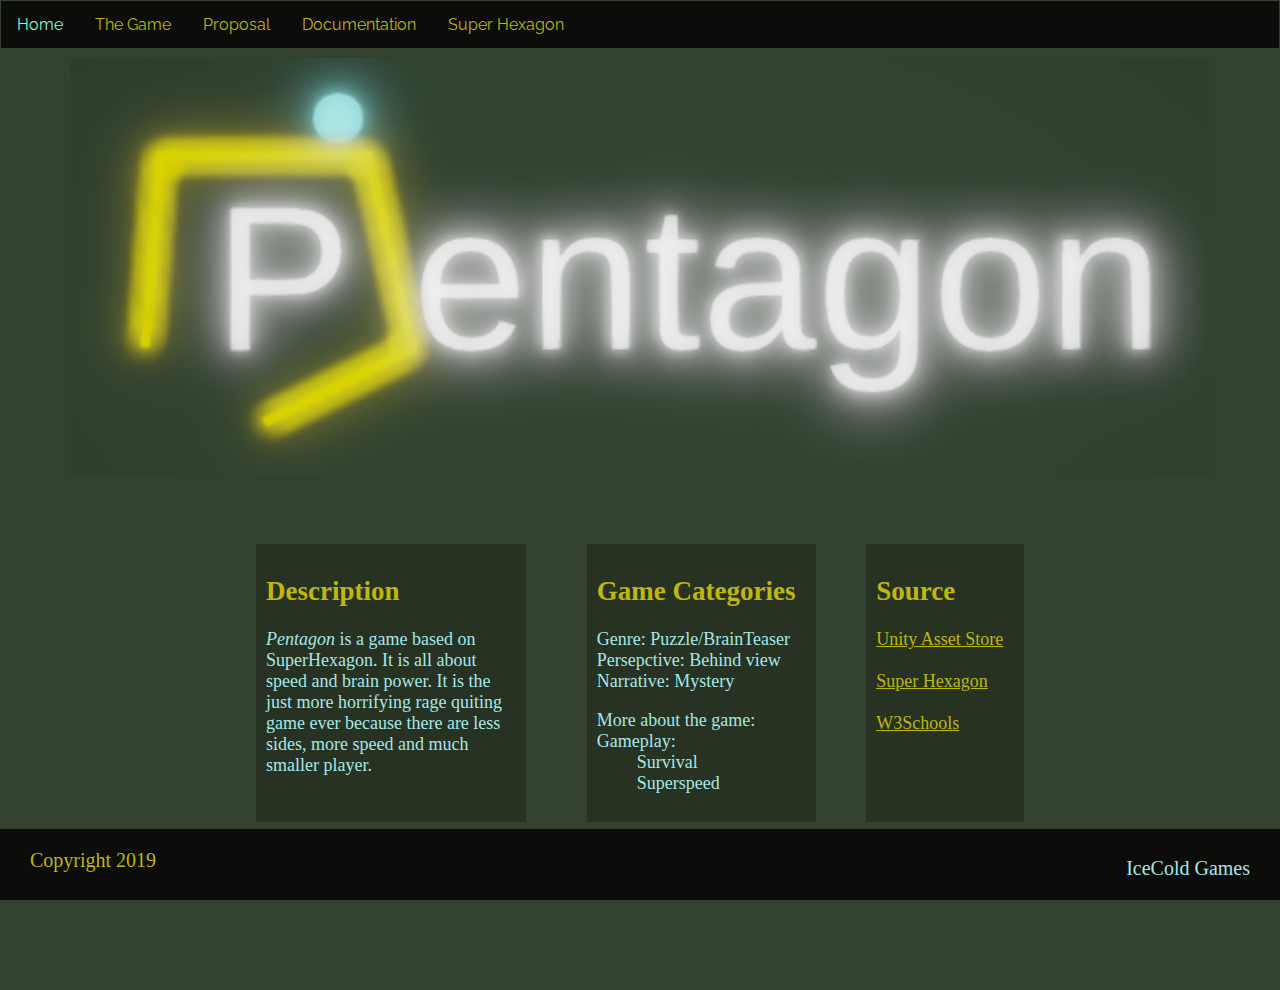
<file: project3/index.html>
<!DOCTYPE html>
<html lang="en">

<head>
    <meta charset="UTF-8">
    <meta name="viewport" content="width=device-width, initial-scale=1.0">
    <meta http-equiv="X-UA-Compatible" content="ie=edge">
    <link href="https://fonts.googleapis.com/css?family=Raleway&display=swap" rel="stylesheet">
    <title>Pentagon</title>
    <link rel="stylesheet" type="text/css" href="css/style.css">
</head>

<body>

    
        <nav class="nav">
                <a href="" class="navItem">Home</a>
                <a href="project.html" class="navItem">The Game</a>
                <a href="proposal.html" class="navItem">Proposal</a>
                <a href="documentation.html" class="navItem">Documentation</a>
                <a href="https://www.superhexagon.com/" class="navItem">Super Hexagon</a>
            </nav>
            <h1><img class="main" src="media/pentagonLogo.png" alt="title"></h1>
    
    <main>
        <div class="grid-container-details">
            <!-- <div class="item1" id="1"> -->
                <div class="pPadding">
                    <p>
                        <h2>Description</h2>
                        <p><em>Pentagon</em> is a game based on SuperHexagon. It is all about speed and brain power.
                            It is the just more horrifying rage quiting game ever
                            because there are less sides, more speed and much smaller player.
                        </p>

                </div>
            
            <!-- <div class="item2"> -->
                <div class="pPadding">
                    <p>
                        <h2>Game Categories</h2>
                        <p>Genre: Puzzle/BrainTeaser <br>
                            Persepctive: Behind view <br>
                            Narrative: Mystery
                            <dl>More about the game:
                                <dt>Gameplay:</dt>
                                <dd>Survival</dd>
                                <dd>Superspeed</dd>
                            </dl>
                        </p>
                </div>
           
            <!-- <div class="item3"> -->
                <div class="pPadding">
                    <h2>Source</h2>
                    <p><a href="https://assetstore.unity.com/">Unity Asset Store</a>
                        <br>
                        <br>
                        <a href="https://www.superhexagon.com/">Super Hexagon</a>
                        <br>
                        <br>
                        <a href="https://www.w3schools.com/">W3Schools</a>


                    </p>
                </div>
            

        </div>

        <footer>
            <div class="footer">
                <p class="copyright">Copyright 2019</p>
                <p class="other">IceCold Games</p>
            </div>
        </footer>
    </main>

</body>

</html>
</file>
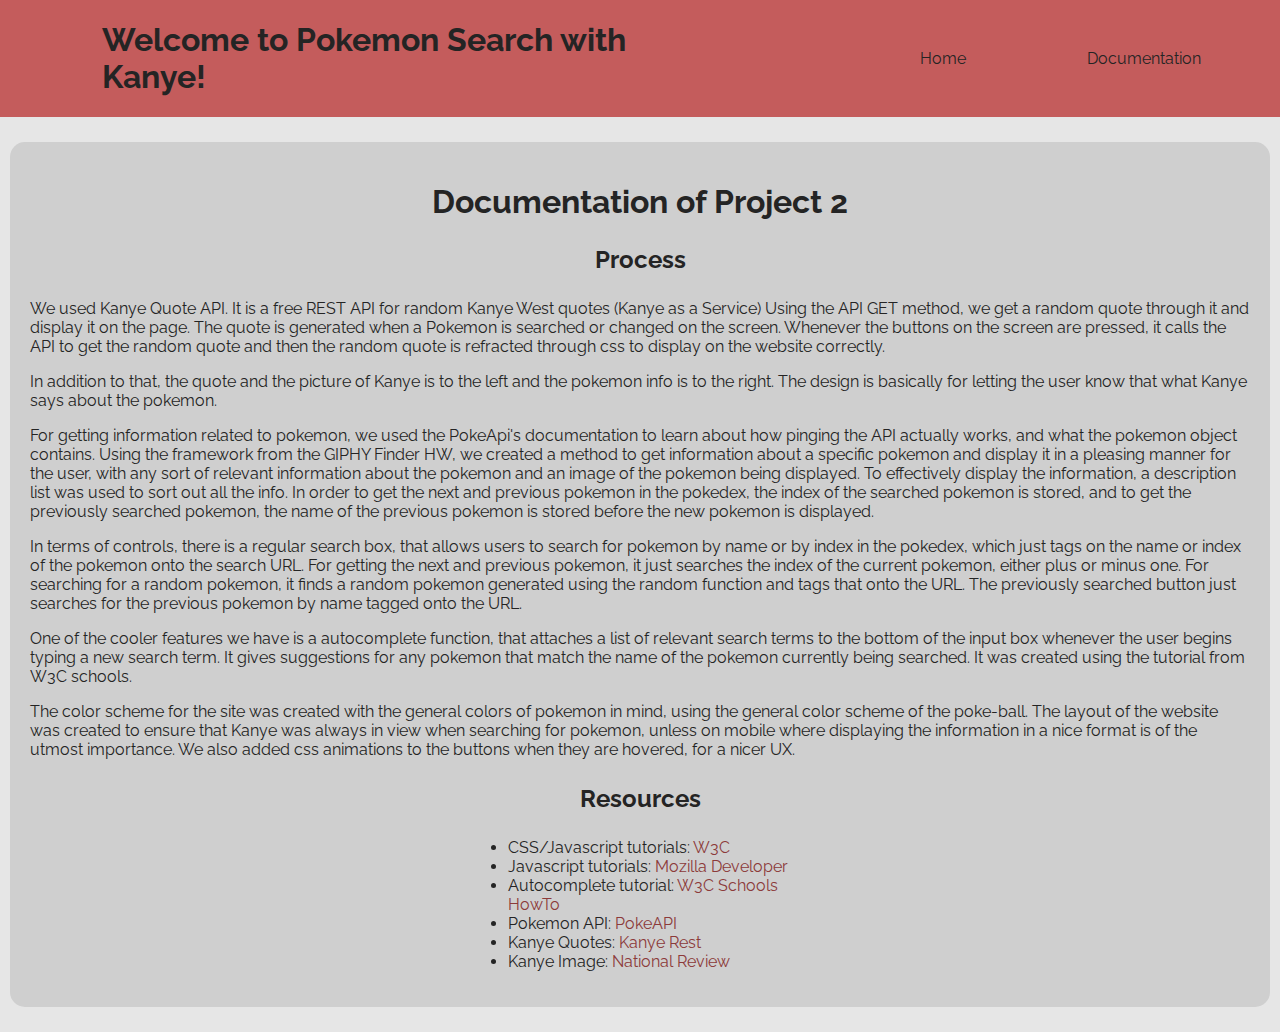
<file: project2/documentation.html>
<!DOCTYPE html>
<html lang="en">
<head>
    <meta charset="UTF-8">
    <meta name="viewport" content="width=device-width, initial-scale=1.0">
    <meta http-equiv="X-UA-Compatible" content="ie=edge">
    <link rel="stylesheet" href="style.css">
    <link href="https://fonts.googleapis.com/css?family=Raleway&display=swap" rel="stylesheet">
    <title>Documentation</title>

</head>
<body>
        <nav>
                <h1>Welcome to Pokemon Search with Kanye!</h1>
                <ul id="links">
                    <li><a href="index.html">Home</a></li>
                    <li><a href="documentation.html">Documentation</a></li>
                </ul>
            </nav>
    <div id="documentation">
            <h1>Documentation of Project 2</h1>
            <h2>Process</h2>
            <p> We used Kanye Quote API.
                It is a free REST API for random Kanye West quotes (Kanye as a Service)
                Using the API GET method, we get a random quote through it and display it on the page.
                The quote is generated when a Pokemon is searched or changed on the screen. Whenever the buttons on the screen
                are pressed, it calls the API to get the random quote and then the random quote is refracted through css to display on the website correctly.       
            </p>
            <p>
                In addition to that, the quote and the picture of Kanye is to the left and the pokemon info is to the right.
                The design is basically for letting the user know that what Kanye says about the pokemon.
            </p>
         
            <p>For getting information related to pokemon, we used the PokeApi's documentation to learn about how pinging the API actually works, and what the 
                pokemon object contains. Using the framework from the GIPHY Finder HW, we created a method to get information about a specific pokemon and display
                it in a pleasing manner for the user, with any sort of relevant information about the pokemon and an image of the pokemon being displayed. To effectively
                display the information, a description list was used to sort out all the info. In order to get the next and previous pokemon in the pokedex, the index of
                the searched pokemon is stored, and to get the previously searched pokemon, the name of the previous pokemon is stored before the new pokemon is displayed.
            </p>
            <p>
                In terms of controls, there is a regular search box, that allows users to search for pokemon by name or by index in the pokedex, which just tags on the name or
                index of the pokemon onto the search URL. For getting the next and previous pokemon, it just searches the index of the current pokemon, either plus or minus one. For searching
                for a random pokemon, it finds a random pokemon generated using the random function and tags that onto the URL. The previously searched button just searches for the previous
                pokemon by name tagged onto the URL. 
            </p>
            <p>
                One of the cooler features we have is a autocomplete function, that attaches a list of relevant search terms to the bottom of the input box whenever the user
                begins typing a new search term. It gives suggestions for any pokemon that match the name of the pokemon currently being searched. It was created using the tutorial from
                W3C schools. 
            </p>
            <p>
                The color scheme for the site was created with the general colors of pokemon in mind, using the general color scheme of the poke-ball. The layout of the website was created 
                to ensure that Kanye was always in view when searching for pokemon, unless on mobile where displaying the information in a nice format is of the utmost importance. We also 
                added css animations to the buttons when they are hovered, for a nicer UX.  
            </p>
            <h2>Resources</h2>
            <ul>
                <li>CSS/Javascript tutorials: <a href="https://www.w3.org/">W3C</a></li>
                <li>Javascript tutorials: <a href="https://developer.mozilla.org/en-US/">Mozilla Developer</a></li>
                <li>Autocomplete tutorial: <a href="https://www.w3schools.com/howto/howto_js_autocomplete.asp">W3C Schools HowTo</a></li>
                <li>Pokemon API: <a href="https://pokeapi.co/">PokeAPI</a></li>
                <li>Kanye Quotes: <a href="https://kanye.rest/">Kanye Rest</a></li>
                <li>Kanye Image: <a href="https://i0.wp.com/www.nationalreview.com/wp-content/uploads/2018/08/kanye-west-paris-fashion-week-2015.jpg?resize=789%2C460&ssl=1">National Review</a></li>
            </ul>
    </div>

</body>
</html>
</file>
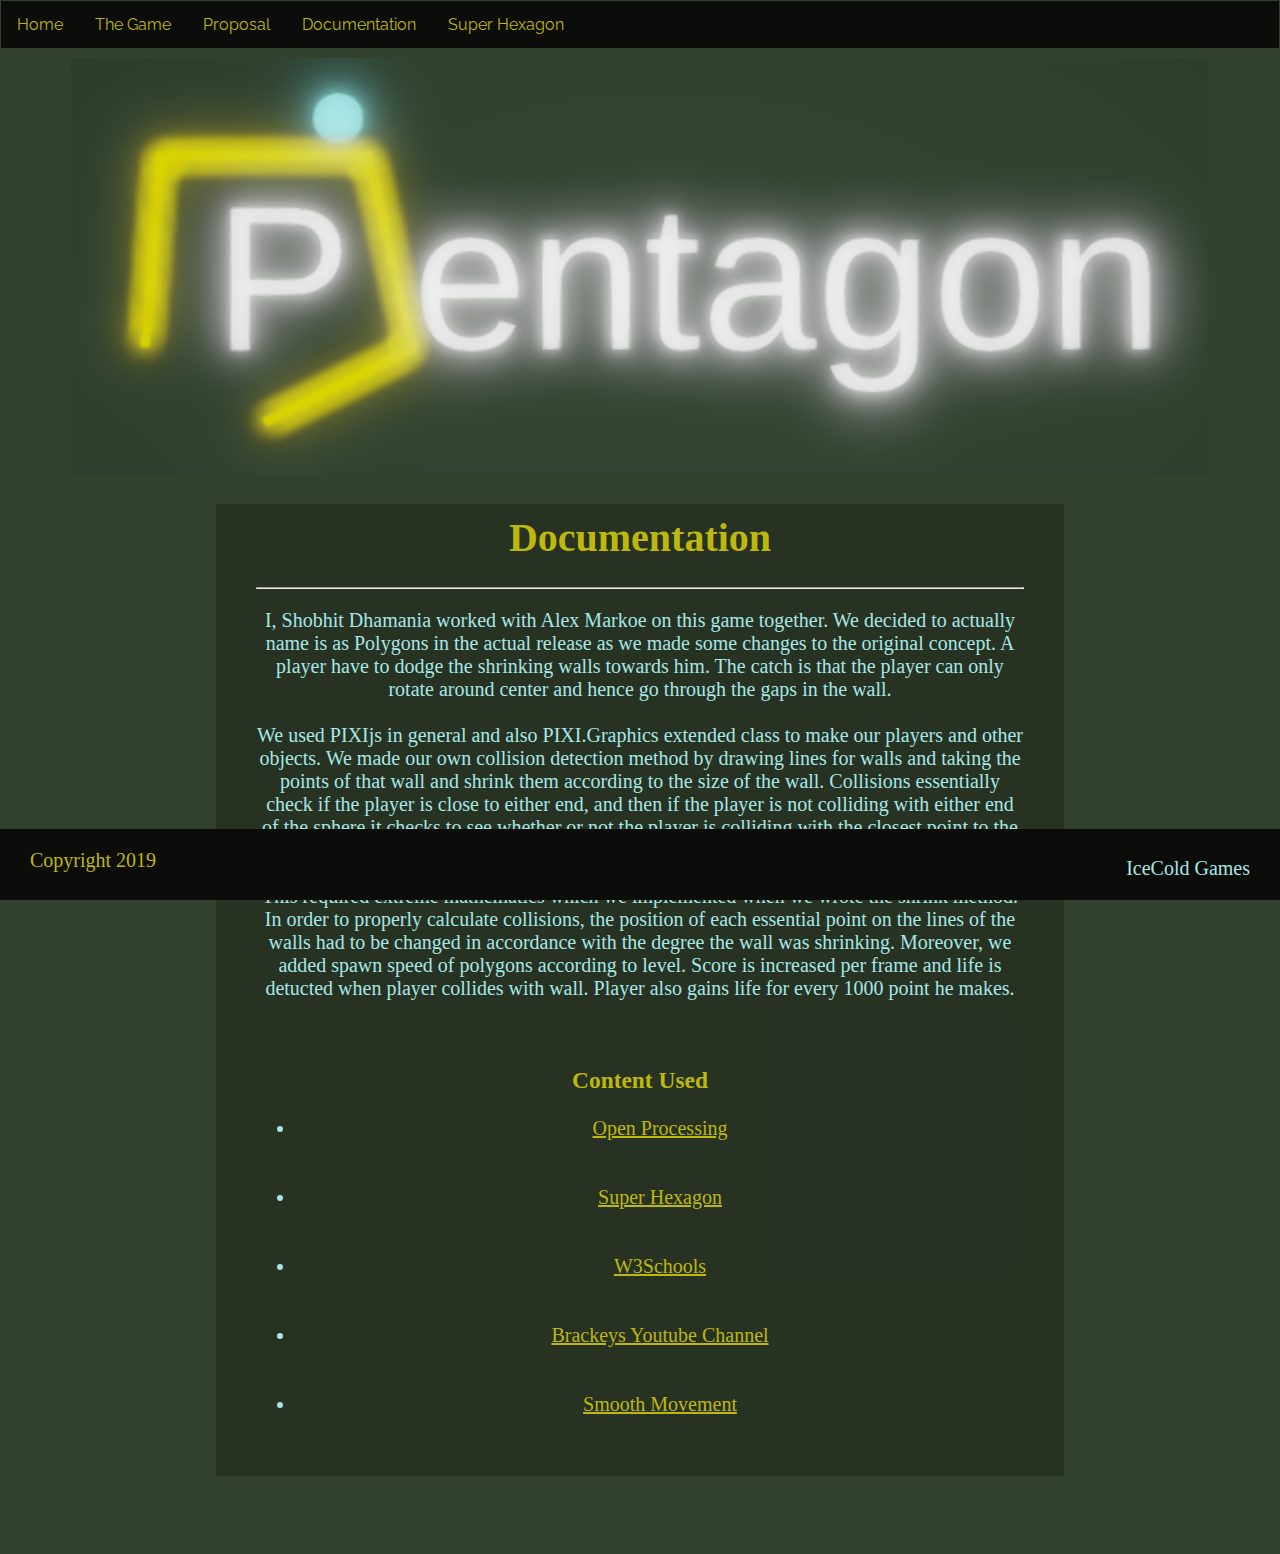
<file: project3/documentation.html>
<!DOCTYPE html>
<html lang="en">
<head>
    <meta charset="UTF-8">
    <meta name="viewport" content="width=device-width, initial-scale=1.0">
    <meta http-equiv="X-UA-Compatible" content="ie=edge">
    <link rel="stylesheet" type="text/css" href="css/style.css">
    <link href="https://fonts.googleapis.com/css?family=Raleway&display=swap" rel="stylesheet"> 
    <title>Documentation</title>
</head>
<body>
        <nav class="nav">
                <a href="index.html" class="navItem">Home</a>
                <a href="project.html" class="navItem">The Game</a>
                <a href="proposal.html" class="navItem">Proposal</a>
                <a href="documentation.html" class="navItem">Documentation</a>
                <a href="https://www.superhexagon.com/" class="navItem">Super Hexagon</a>
            </nav>
    
            <h1><img class="main" src="media/pentagonLogo.png" alt="title"></h1>
    <main class="proposal">
            <div class="content">
                    <h1 id="documentation">Documentation</h1>
                    <hr>
                    <p>
                        I, Shobhit Dhamania worked with <a>Alex Markoe</a> on this game together.
                        We decided to actually name is as Polygons in the actual release as we made some changes to the original concept. 
                        A player have to dodge the shrinking walls towards him. The catch is that the
                        player can only rotate around center and hence go through the gaps in the wall.
                        <br>
                        <br>
                        We used PIXIjs in general and also PIXI.Graphics extended class to make our players and other objects. 
                        We made our own collision detection method by drawing lines for walls and taking the points
                        of that wall and shrink them according to the size of the wall. Collisions essentially check if the 
                        player is close to either end, and then if the player is not colliding with either end of the sphere it
                        checks to see whether or not the player is colliding with the closest point to the line, by projecting the 
                        player's position onto the line. 
                        <br>
                        <br>
                        This required extreme mathematics which we implemented when we wrote the shrink method. In order to properly
                        calculate collisions, the position of each essential point on the lines of the walls had to be changed in 
                        accordance with the degree the wall was shrinking. 
                        Moreover, we added spawn speed of polygons according to level. Score is increased per frame and life is detucted when
                        player collides with wall. Player also gains life for every 1000 point he makes.
                        <br>
                    </p>
                    <br>
                    <h3>Content Used</h3>
                    <p>                       
                        <ul>
                                <li><a href="https://www.openprocessing.org">Open Processing</a></li>
                                <br>
                                <br>
                                <li><a href="https://www.superhexagon.com/">Super Hexagon</a></li>
                                <br>
                                <br>
                                <li><a href="https://www.w3schools.com/">W3Schools</a></li>
                                <br>
                                <br>
                                <li><a href="https://www.youtube.com/user/Brackeys">Brackeys Youtube Channel</a></li>
                                <br>
                                <br>
                                <li><a href="https://github.com/tonethar/IGME-235-Shared/blob/master/tutorial/_files/smooth-keyboard-control.zip">Smooth Movement</a></li>
                        </ul>
                    </p>                        
                </div>
        <footer>
                <div class="footer">
                    <p class="copyright">Copyright 2019</p>
                    <p class="other">IceCold Games</p>
                </div>
            </footer>
    </main>
</body>
</html>
</file>
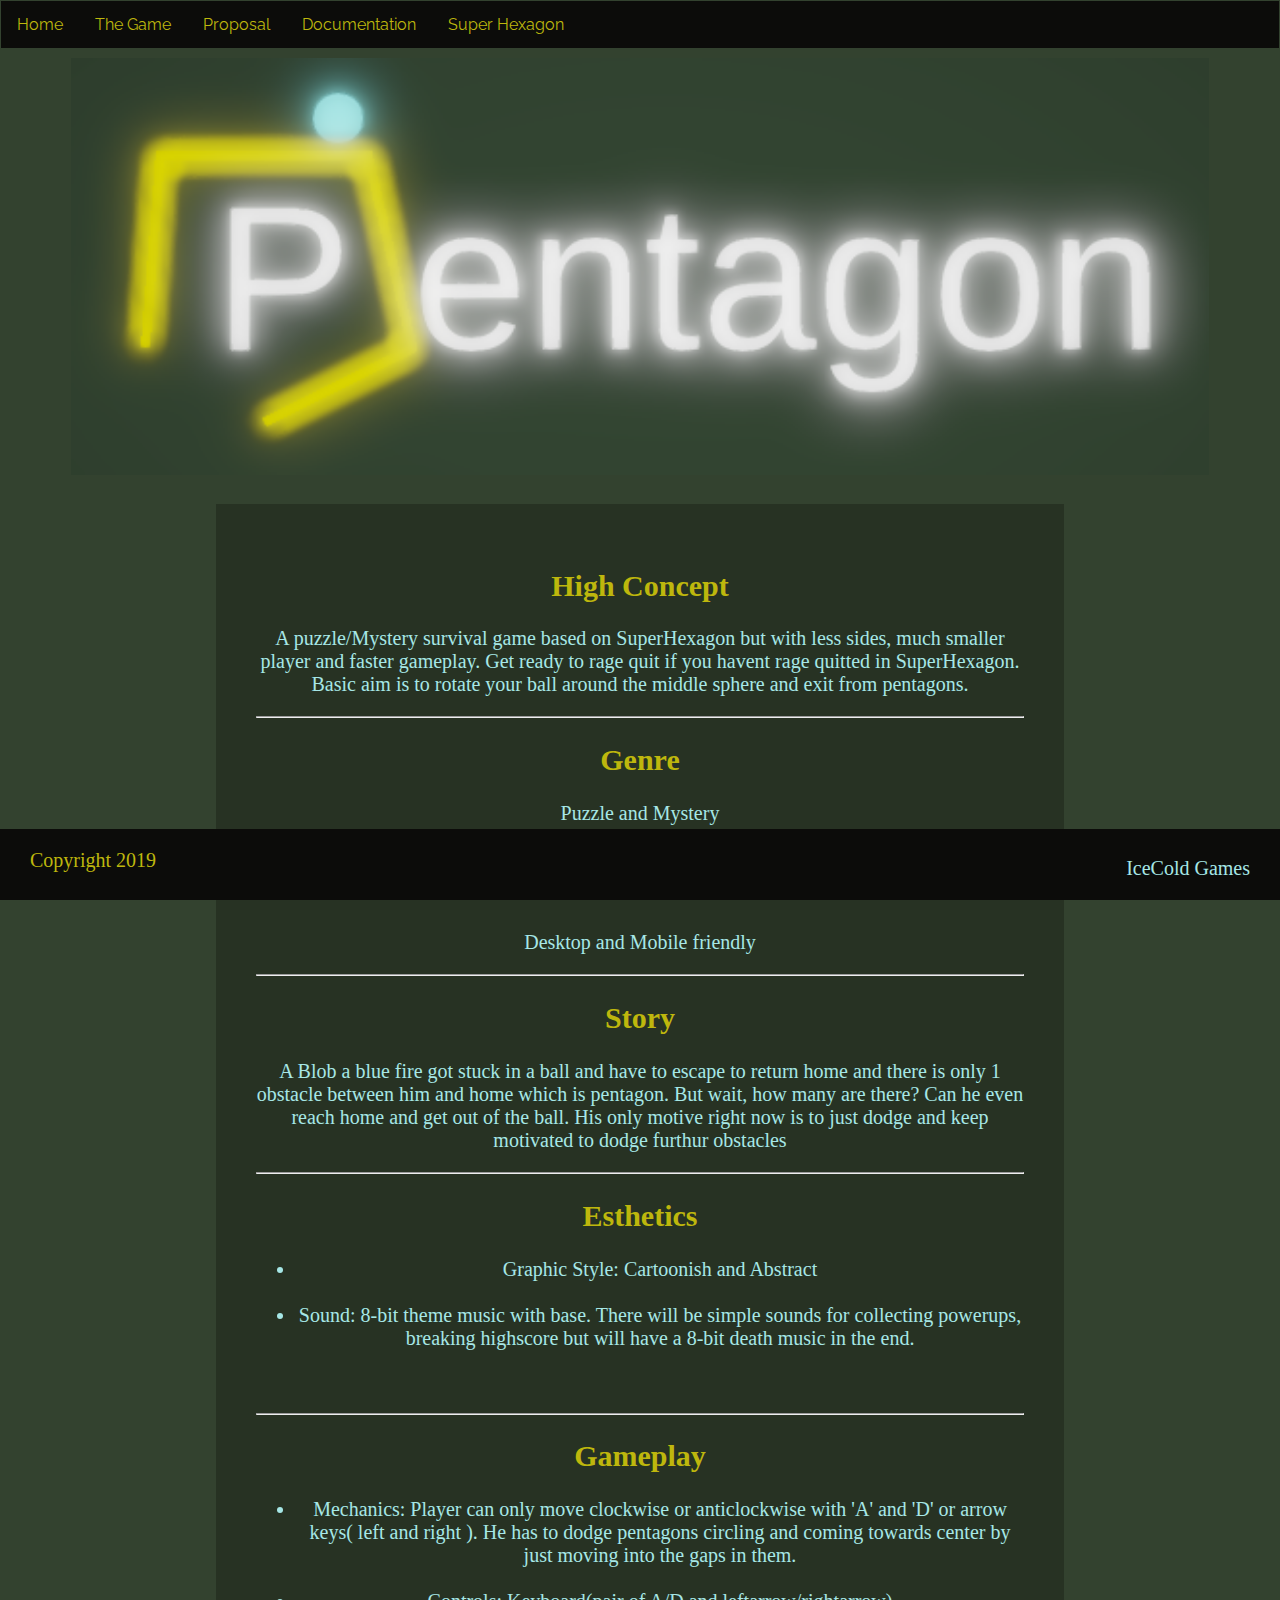
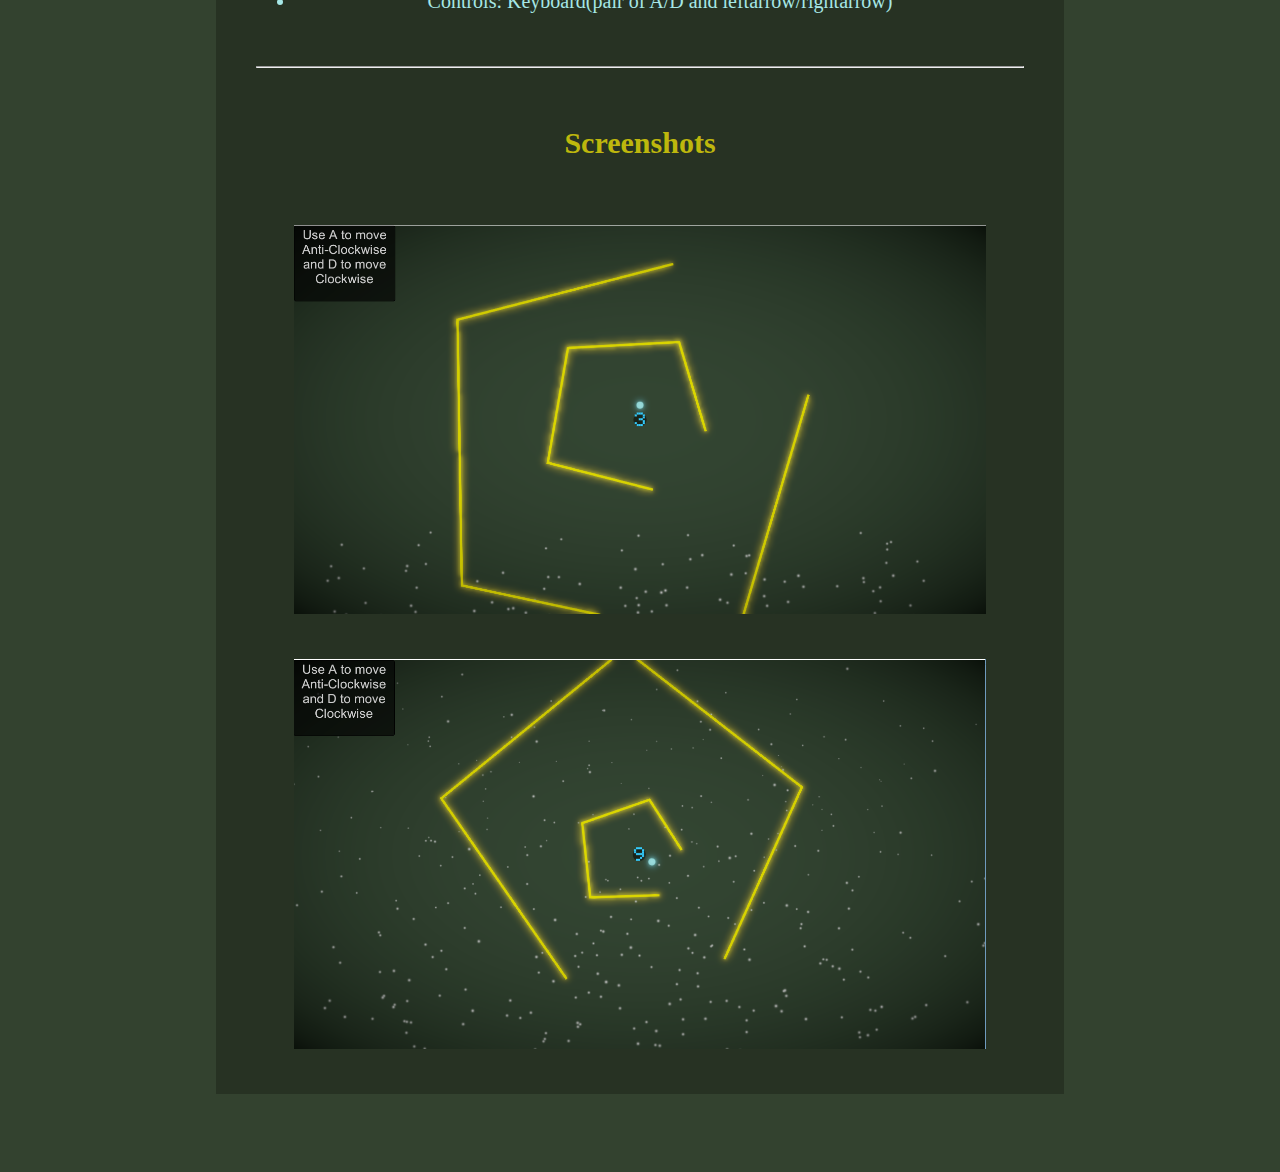
<file: project3/proposal.html>
<!DOCTYPE html>
<html lang="en">

<head>
    <meta charset="UTF-8">
    <meta name="viewport" content="width=device-width, initial-scale=1.0">
    <meta http-equiv="X-UA-Compatible" content="ie=edge">
    <link rel="stylesheet" type="text/css" href="css/style.css">
    <link href="https://fonts.googleapis.com/css?family=Raleway&display=swap" rel="stylesheet">
    <title>Proposal</title>
</head>

<body>

    <nav class="nav">
        </li><a href="index.html" class="navItem">Home</a>
        <a href="project.html" class="navItem">The Game</a>
        <a href="proposal.html" class="navItem">Proposal</a>
        <a href="documentation.html" class="navItem">Documentation</a>
        <a href="https://www.superhexagon.com/" class="navItem">Super Hexagon</a>
    </nav>

    <h1><img class="main" src="media/pentagonLogo.png" alt="logo"></h1>
    <main class="proposal">

        <div class="content">
            <h2>High Concept</h2>
            <p>
                A puzzle/Mystery survival game based on
                SuperHexagon but with less sides, much smaller player and faster gameplay.
                Get ready to rage quit if you havent rage quitted in SuperHexagon. Basic aim is to rotate your ball around the middle sphere and 
                exit from pentagons.
            </p>
            <hr>
            <h2>Genre</h2>
            <p>Puzzle and Mystery <br>
            </p>
            <hr>
            <h2>Platform</h2>
            <p>Desktop and Mobile friendly<br>
            </p>
            <hr>

            <h2>Story</h2>
            <p>A Blob a blue fire got stuck in a ball and have to escape to return home and there is only 1 obstacle
                between him and home which is pentagon. But wait, how many are there? Can he even reach home and get out
                of the ball. His only motive right now is to just dodge and keep motivated to dodge furthur
                obstacles<br>
            </p>
            <hr>
            <h2>Esthetics</h2>
            <p>
                <ul>
                    <li>Graphic Style: Cartoonish and Abstract</li><br>
                    <li>Sound: 8-bit theme music with base.
                        There will be simple sounds for collecting powerups, breaking highscore but will have a 8-bit
                        death music in the end.</li>
                </ul>
                <br>
            </p>
            <hr>
            <h2>Gameplay</h2>
            <p>
                <ul>
                    <li>Mechanics: Player can only move clockwise or anticlockwise with 'A' and 'D' or arrow keys( left
                        and right ). He has to dodge pentagons circling and coming towards center by just moving into
                        the gaps in them.
                    </li>
                    <br>
                    <li>
                        Controls: Keyboard(pair of A/D and leftarrow/rightarrow)</li>
                </ul>

            </p>
            <br>
            <hr>
            <br>
            <h2>Screenshots</h2>
            <img class="main" src="media/game.png" alt="title">
            <img class="main" src="media/game2.png" alt="title">

        </div>
        <footer>
            <div class="footer">
                <p class="copyright">Copyright 2019</p>
                <p class="other">IceCold Games</p>
            </div>
        </footer>
    </main>

</body>

</html>
</file>
<file: project3/css/style.css>
h1 {
    margin-top:-30px; 
    text-align: center
}

body{
    padding-bottom: 70px;
    background:#33422F;
    color: whitesmoke;
    font-family: 'Raleway', sans-serif;
    
    
}

@media screen and (min-width:850px){
}

main{
  color: #A6E7E6;
  margin-top: 0;
  margin-bottom: auto;
  margin-left: auto;
  margin-right: auto;
  padding: 2.5rem;
  width: 60vw;   
  text-align: center;
  font-family:Georgia, 'Times New Roman', Times, serif;
  font-size: 20px;
}
main.proposal{
  background-color:rgba(12, 12, 10, 0.3);
  color: #A6E7E6;
  margin-top: 0;
  margin-bottom: auto;
  margin-left: auto;
  margin-right: auto;
  padding: 2.5rem;
  width: 60vw;   
  text-align: center;
  font-family:Georgia, 'Times New Roman', Times, serif;
  font-size: 20px;
  
}


nav.nav {
    list-style-type: none;
    margin: -7px;
    padding: 0;
    overflow: hidden;
    background-color: #0C0C0A;
  }

  h2{
      color: #BEB70D;
  }
  
  img.main{
      height: 90%;
      width: 90%;
      margin-top: 40px;
  }

  a.navItem {
    display: block;
    color:#A6E7E6;
    text-align: center;
    padding: 14px 16px;
    text-decoration: none;
    float:left;
  }
  
   a.navItem:hover {
    background-color: #BEB70D;
  }

  div.details{
    text-align: center
  }

  .grid-container-details {
    display: grid;
    grid-column-gap: 50px;
    grid-template-columns: auto auto auto;
    grid-template-rows: auto;
    /* background-color: #0C0C0A; */
    color: #A6E7E6;
    padding-bottom: 50px;
  }

  .grid-container-details > div {
    background-color: rgba(12, 12, 10, 0.3);
    text-align: left;
    font-size: 18px;
    max-width: 250px;
  }
  
  .footer {
    display: block;
    position: fixed;
    left: 0;
    bottom: 0;
    width: 100%;
    background-color: #0C0C0A;
    color: #A6E7E6;
    text-align: center;  
  }

  div.pPadding{
    padding: 10px;
  }

  p.copyright{
    text-align:left;
    margin-left:30px;
    color:#BEB70D;
}
  p.other{
    text-align:right;
    margin-right:30px;
    margin-top: -35px;
  }

a:visited{
    color: aquamarine;
}

a:link{
  color: #BEB70D;
}
a:focus{
  color: aqua;
}
a:active{
  color: azure;
}

h1{
  color:#BEB70D;
}

h1#documention{
  color: #BEB70D;
  text-shadow: 2px 2px #0C0C0A;
}

h3{
  text-align: center;
  color: #BEB70D;
}
</file>
<file: project2/style.css>
*{
    font-family: 'Raleway', sans-serif;
    color: #242424;
}
a{
    text-decoration: none;
}
body{
    margin: 0px;
    background: #e6e6e6;
    
}

/*navigation*/
nav{
    padding-left: 8%;
    padding-right: 15%;
    width: 100vw;
    display: flex;
    background: #c45c5c;
}

nav h1{
    margin-right: 8%;
}

#links{
    list-style-type: none;
    width: 40%;
    margin-right: 100px;
    display: flex;
    justify-content: center;
    align-items: center;
}
#links li{
    width: 40%;
    margin-right: 15px;
    text-align: center;
}
#links a{
    cursor: pointer;
}
#links a:link{
    color: #242424;
}
#links a:hover{
    color: #8c3a3a;
}
/*navigation*/


/*kanye quotes*/
#contentwrapper, #controls, #pokemon, .buttons{
    margin-left: auto;
    margin-right: auto;
}

#contentwrapper{
    width: 90%;
    display: flex;
    justify-content: space-evenly;
}

#kanyequote{
    background: #cfcfcf;
    width: 40%;
    height: 65%;
    border-radius: 15px;
    padding: 15px;
    margin: 25px;
}
#kanyequote p{
    text-align: center;
    font-weight: bold;
}
#kanyequote img{
    display: block;
    margin: 50px auto;
    max-width: 90%;
}
/*kanye quotes*/


/*button controls*/
#controls{
    background: #c45c5c;
    width: 60%;
    border-radius: 15px;
    margin-top: 25px;
    margin-bottom: 50px;
    padding: 15px;
}
#controls input{
    background: #e6e6e6;
    border-radius: 15px;
    padding: 5px;
    border: none;
}
.autocomplete{
    position: relative;
    display: inline-block;
}
.autocomplete-items{
    position: absolute;
    z-index: 99;
    top: 26px;
    left: 0;
    right: 0;
}
.autocomplete-items div{
    padding: 1px;
    padding-left: 5px;
    cursor: pointer;
    background: #e6e6e6;
}
.autocomplete-items div:hover{
    background: #cfcfcf;
}
.autocomplete-active{
    background: #cfcfcf !important;
}

#controls button{
    background: #b84646;
    border-radius: 30px;
    padding: 10px;
    border: none;
    box-shadow: none;
    animation-name: button;
    animation-duration: .5s;
    cursor: pointer;
}
#controls button:hover{
    background: #ed5a5a; 
    box-shadow: 0px 4px black;
    animation-name: buttonHover;
    animation-duration: .5s;
}
.buttons{
    width: 100%;
    margin-bottom: 15px;
    display: flex;
    justify-content: space-evenly;
}
#searchControls{
    justify-content: center;
}
#search{
    margin-left: 15px;
}

@keyframes buttonHover{
    from{background: #b84646; box-shadow: none;}
    to{background: #ed5a5a; box-shadow: 0px 4px black;}
}
@keyframes button{
    from{background: #ed5a5a; box-shadow: 0px 4px black;}
    to{background: #b84646; box-shadow: none;}
}
/*button controls*/


/*Pokemon display*/
#pokemon{
    width: 100%;
    display: flex;
    justify-content: space-evenly;
}
#image, #information{
    background: #cfcfcf;
    border-radius: 15px;
}
#image{
    height: 250px;
    margin-right: 15px;
}
#pkmimg{
    width: 250px;
}
#information{
    padding: 15px 25px;
}
#information dt{
    float: left;
    font-weight: bold;
}
/*Pokemon display*/


/*Documentation*/
#documentation h1, #documentation h2, #documentation ul{
    margin-left: auto;
    margin-right: auto;
    text-align: center;
}
#documentation h2{
    margin-top: 25px;
    margin-bottom: 25px;
}
#documentation ul{
    width: 25%;
    text-align: left;
}
#documentation a{
    color: #8c3a3a;
}
#documentation {
    background: #cfcfcf;
    margin-left: 10px;
    margin-right: 10px;
    border-radius: 15px;
    padding: 20px;
    margin-top: 25px;
    margin-bottom: 25px;
 
}
/*Documentation*/

@media only screen and (max-width: 800px){
nav h1, #links, #image, #information, #kanyequote{
    margin-left: auto;
    margin-right: auto;
}

nav{
    flex-direction: column;
    width: 100%;
    padding: 0;
}
nav h1{
    text-align: center;
}
#links{
    width: 100%;
    padding: 0;
    flex-direction: column;
}
#links li{
    width: 50%;
    margin: 0;
}

#contentwrapper{
    width: 100%;
    flex-direction: column;
}
#kanyequote{
    height: auto;
}

#pokemon{
    flex-direction: column;
}
#image, #information{
    margin-bottom: 25px;
}
#information{
    width: 80%;
}
}
</file>
